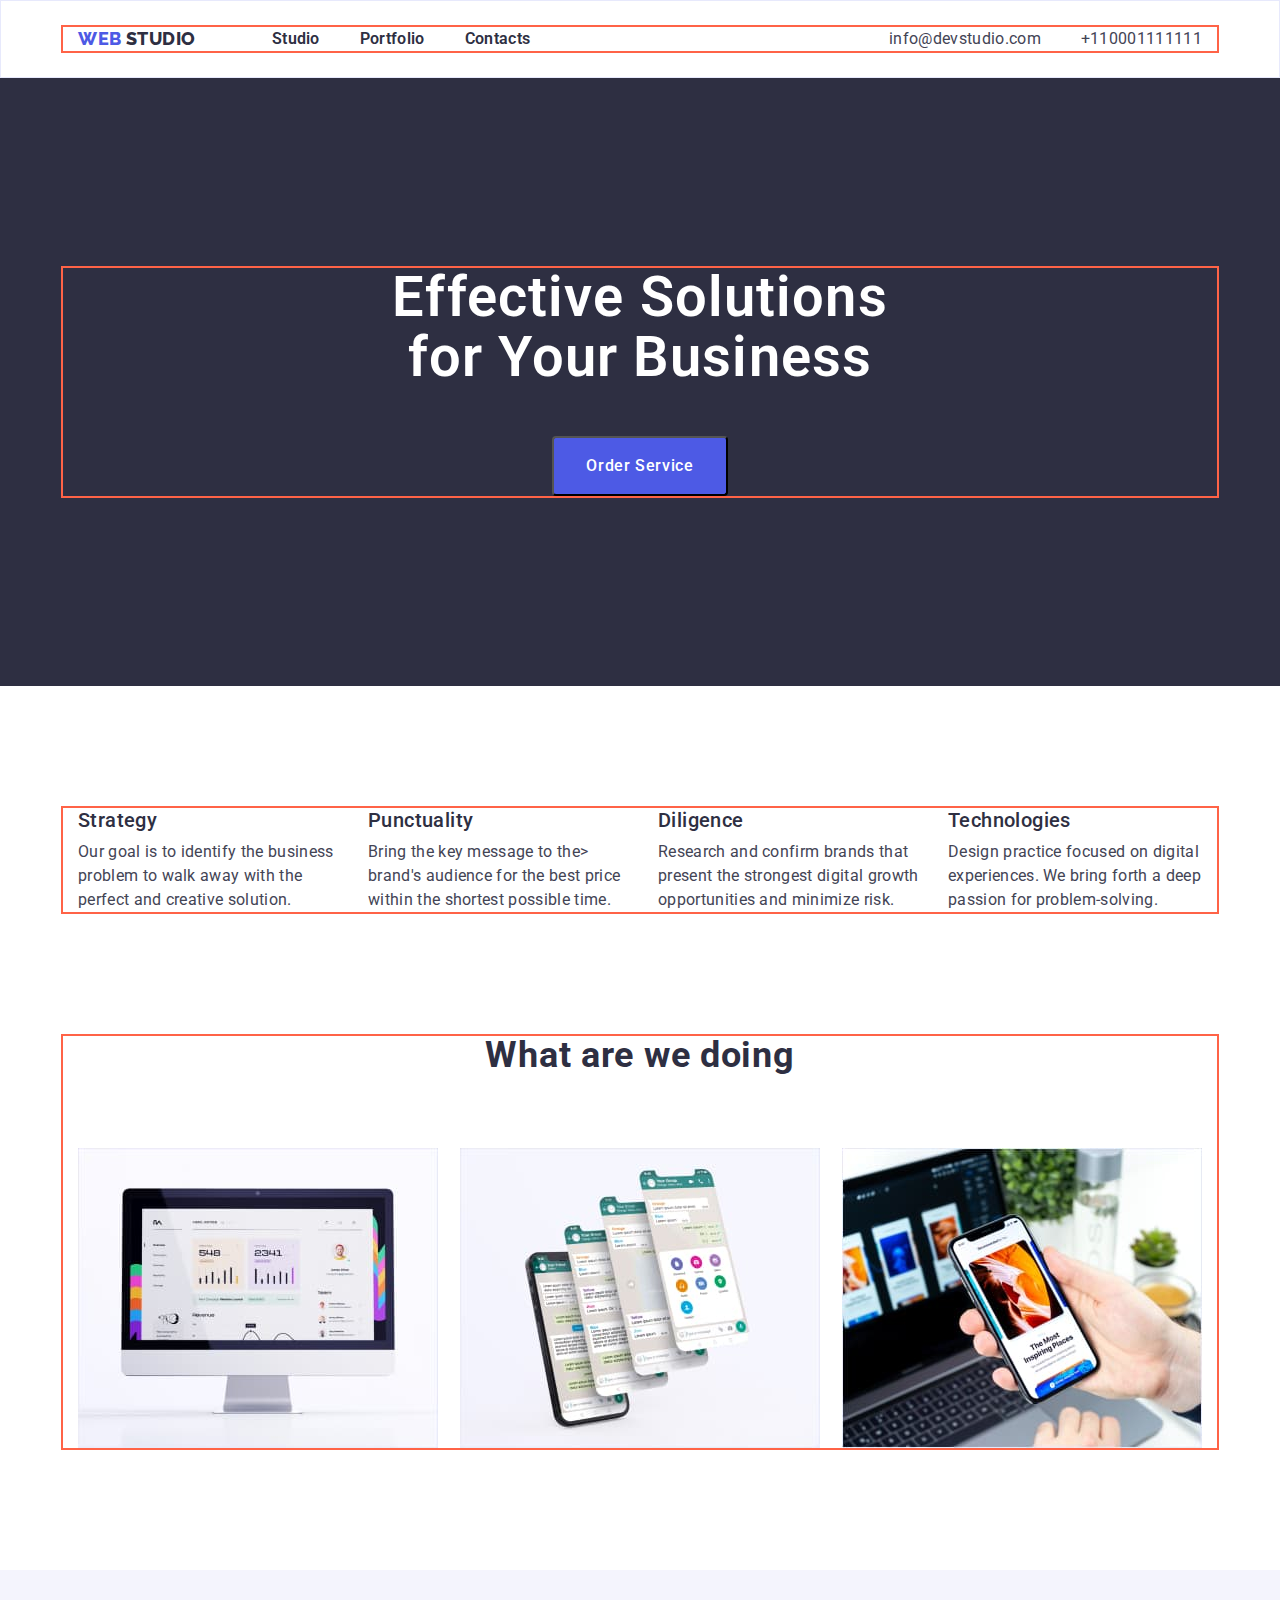
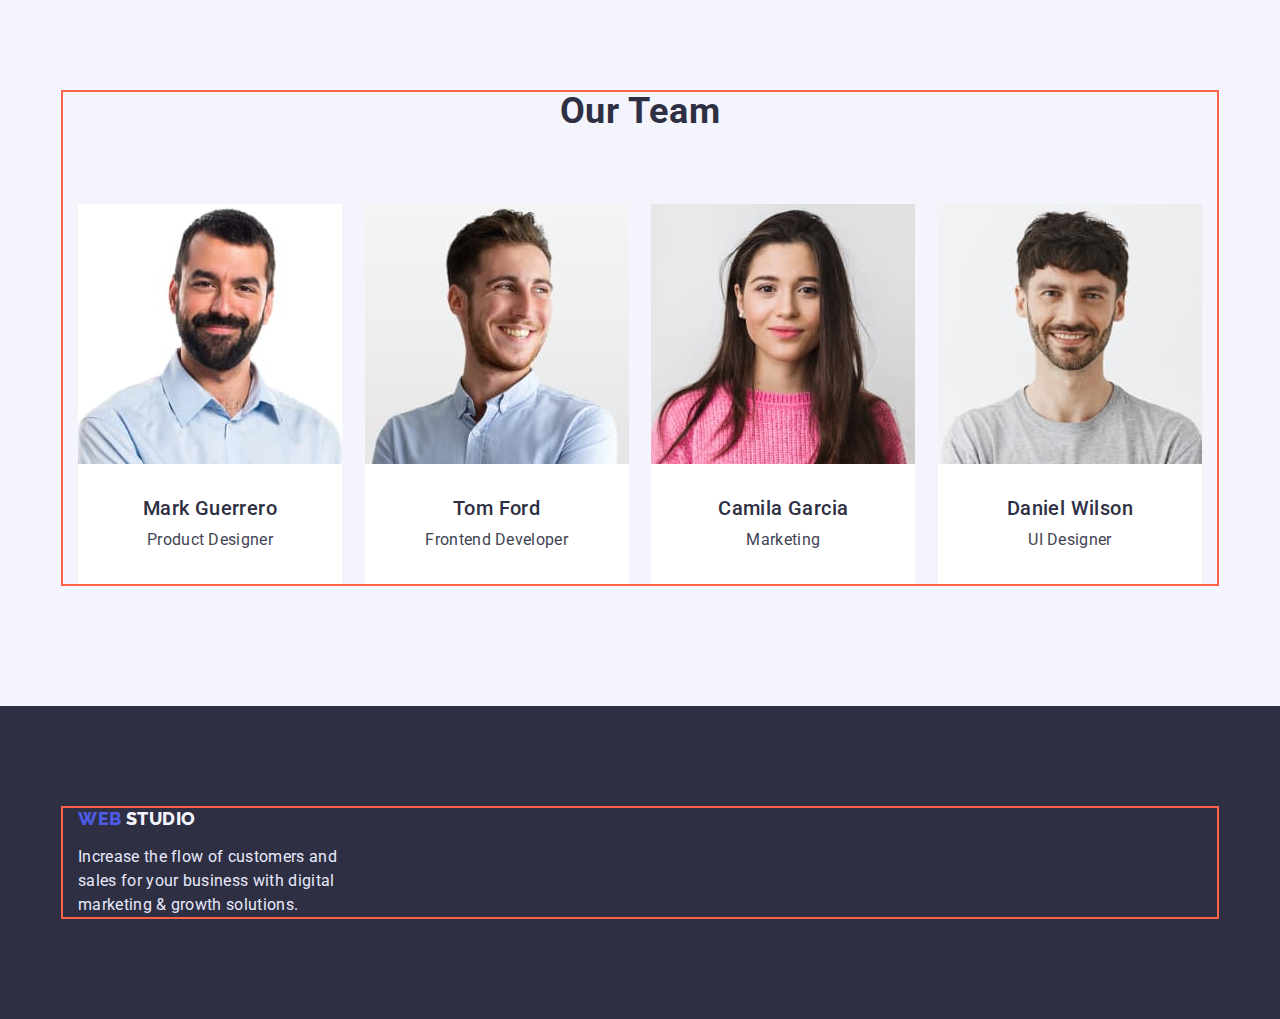
<file: index.html>
<!DOCTYPE html>
<html lang="en">
  <head>
    <meta charset="UTF-8" />
    <meta http-equiv="X-UA-Compatible" content="IE=edge" />
    <meta name="viewport" content="width=device-width, initial-scale=1.0" />
    <title>Web-Studio</title>
    <link
      rel="stylesheet"
      href="https://cdn.jsdelivr.net/npm/modern-normalize@1.1.0/modern-normalize.min.css"
    />
    <link rel="preconnect" href="https://fonts.googleapis.com" />
    <link rel="preconnect" href="https://fonts.gstatic.com" crossorigin />
    <link
      href="https://fonts.googleapis.com/css2?family=Montserrat:wght@400;700&family=Raleway:wght@800&family=Roboto:wght@400;500;700&display=swap"
      rel="stylesheet"
    />
    <link rel="stylesheet" href="./css/styles.css" />
  </head>
  <body>
    <!-- header -->
    <header class="page-header">
      <div class="container page-header-container">
        <nav class="page-nav">
          <a class="logo link" href="./index.html">
            <span class="header-logo-web">WEB</span>
            <span class="header-logo-studio">STUDIO</span>
          </a>
          <ul class="list">
            <li class="menu-item">
              <a class="menu-link link" href="./index.html">Studio</a>
            </li>
            <li class="menu-item">
              <a class="menu-link link" href="./portfolio.html">Portfolio</a>
            </li>
            <li class="menu-item">
              <a class="menu-link link" href="./contacts.html">Contacts</a>
            </li>
          </ul>
        </nav>
        <ul class="contact list">
          <li class="contact-item">
            <a class="contact-mail link" href="mailto:info@devstudio.com"
              >info@devstudio.com</a
            >
          </li>
          <li class="contact-item">
            <a class="contact-phone-number link" href="tel:+110001111111"
              >+110001111111</a
            >
          </li>
        </ul>
      </div>
    </header>
    <!-- main -->
    <main>
      <!-- hero -->
      <section class="hero">
        <div class="container">
          <h1 class="hero-title">Effective Solutions for Your Business</h1>
          <button class="modal-btn" type="button">Order Service</button>
        </div>
      </section>
      <!-- goals and Benefits -->
      <section class="goals-and-benefits">
        <div class="container">
          <h2 hidden>Goals and Benefits</h2>
          <ul class="list feature">
            <li class="strategy">
              <h3 class="goals-and-benefits-title">Strategy</h3>
              <p class="goals-and-benefits-item">
                Our goal is to identify the business problem to walk away with
                the perfect and creative solution.
              </p>
            </li>
            <li class="punctuality">
              <h3 class="goals-and-benefits-title">Punctuality</h3>
              <p class="goals-and-benefits-item">
                Bring the key message to the> brand's audience for the best
                price within the shortest possible time.
              </p>
            </li>
            <li class="diligence">
              <h3 class="goals-and-benefits-title">Diligence</h3>
              <p class="goals-and-benefits-item">
                Research and confirm brands that present the strongest digital
                growth opportunities and minimize risk.
              </p>
            </li>
            <li class="technologies">
              <h3 class="goals-and-benefits-title">Technologies</h3>
              <p class="goals-and-benefits-item">
                Design practice focused on digital experiences. We bring forth a
                deep passion for problem-solving.
              </p>
            </li>
          </ul>
        </div>
      </section>
      <!-- what are we doing -->
      <section class="what-are-we-doing">
        <div class="container">
          <h2 class="what-are-we-doing-title">What are we doing</h2>
          <ul class="list images">
            <li>
              <img
                src="./img/services_section/img1.jpg"
                alt="desktop sites"
                width="360px"
                height="300px"
              />
            </li>
            <li>
              <img
                src="./img/services_section/img2.jpg"
                alt="mobile applications"
                width="360px"
                height="300px"
              />
            </li>
            <li>
              <img
                src="./img/services_section/img3.jpg"
                alt="dating websites"
                width="360px"
                height="300px"
              />
            </li>
          </ul>
        </div>
      </section>
      <!-- our team -->
      <section class="our-team-background">
        <div class="container team">
          <h2 class="our-team">Our Team</h2>
          <ul class="list images">
            <li class="foto-background card">
              <img
                src="./img/team/mark_guerrero.jpg"
                alt="Mark Guerrero"
                width="264px"
                height="260px"
              />
              <div class="explanation-for-cards-studio">
                <h3 class="name-team">Mark Guerrero</h3>
                <p class="job-title">Product Designer</p>
              </div>
            </li>
            <li class="foto-background card">
              <img
                src="./img/team/tom_ford.jpg"
                alt="Tom Ford"
                width="264px"
                height="260px"
              />
              <div class="explanation-for-cards-studio">
                <h3 class="name-team">Tom Ford</h3>
                <p class="job-title">Frontend Developer</p>
              </div>
            </li>
            <li class="foto-background card">
              <img
                src="./img/team/camila_garcia.jpg"
                alt="Camila Garcia"
                width="264px"
                height="260px"
              />
              <div class="explanation-for-cards-studio">
                <h3 class="name-team">Camila Garcia</h3>
                <p class="job-title">Marketing</p>
              </div>
            </li>
            <li class="foto-background card">
              <img
                src="./img/team/daniel_wilson.jpg"
                alt="Daniel Wilson"
                width="264px"
                height="260px"
              />
              <div class="explanation-for-cards-studio">
                <h3 class="name-team">Daniel Wilson</h3>
                <p class="job-title">UI Designer</p>
              </div>
            </li>
          </ul>
        </div>
      </section>
    </main>
    <!-- footer -->
    <footer class="footer">
      <div class="container">
        <h2 hidden>Call to action</h2>
        <a class="logo link" href="index.html">
          <span class="footer-logo-web">WEB</span>
          <span class="footer-logo-studio">STUDIO</span>
        </a>
        <p class="call-to-action">
          Increase the flow of customers and sales for your business with
          digital marketing & growth solutions.
        </p>
      </div>
    </footer>
  </body>
</html>
</file>
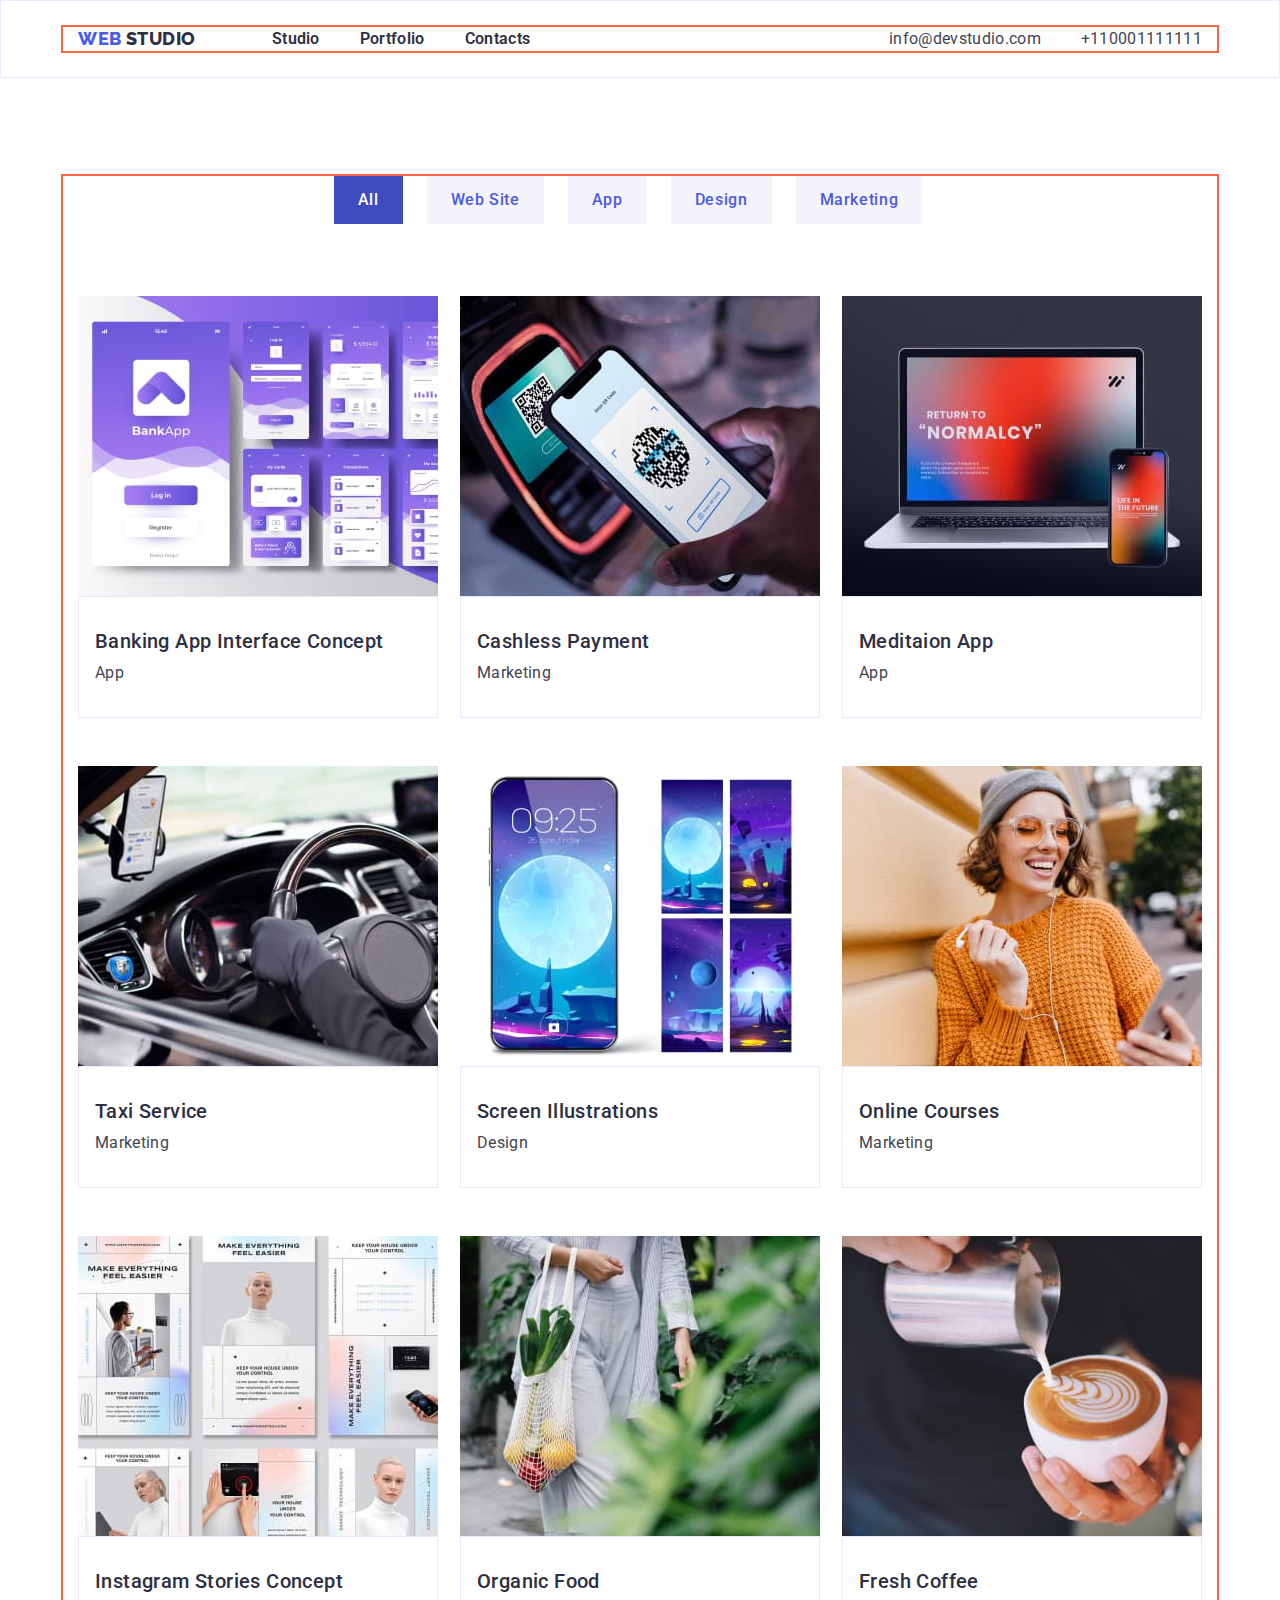
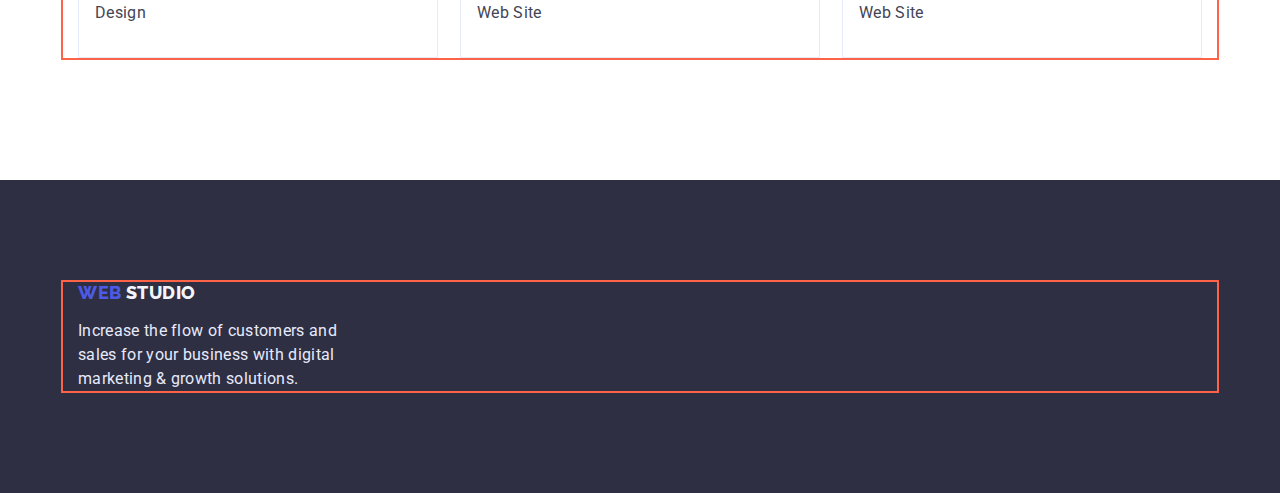
<file: portfolio.html>
<!DOCTYPE html>
<html lang="en">
  <head>
    <meta charset="UTF-8" />
    <meta http-equiv="X-UA-Compatible" content="IE=edge" />
    <meta name="viewport" content="width=device-width, initial-scale=1.0" />
    <title>Portfolio</title>
    <link
      rel="stylesheet"
      href="https://cdn.jsdelivr.net/npm/modern-normalize@1.1.0/modern-normalize.min.css"
    />
    <link rel="preconnect" href="https://fonts.googleapis.com" />
    <link rel="preconnect" href="https://fonts.gstatic.com" crossorigin />
    <link
      href="https://fonts.googleapis.com/css2?family=Montserrat:wght@400;700&family=Raleway:wght@800&family=Roboto:wght@400;500;700&display=swap"
      rel="stylesheet"
    />
    <link rel="stylesheet" href="./css/styles.css" />
  </head>
  <body>
    <!-- header -->
    <header class="page-header">
      <div class="container page-header-container">
        <nav class="page-nav">
          <a class="logo link" href="./index.html">
            <span class="header-logo-web">WEB</span>
            <span class="header-logo-studio">STUDIO</span>
          </a>
          <ul class="menu list">
            <li class="menu-item">
              <a class="menu-link link" href="./index.html">Studio</a>
            </li>
            <li class="menu-item">
              <a class="menu-link link" href="./portfolio.html">Portfolio</a>
            </li>
            <li class="menu-item">
              <a class="menu-link link" href="./contacts.html">Contacts</a>
            </li>
          </ul>
        </nav>
        <ul class="contact list">
          <li class="contact-item">
            <a class="contact-mail link" href="mailto:info@devstudio.com"
              >info@devstudio.com</a
            >
          </li>
          <li class="contact-item">
            <a class="contact-phone-number link" href="tel:+110001111111"
              >+110001111111</a
            >
          </li>
        </ul>
      </div>
    </header>
    <!--main-->
    <main>
      <section class="portfolio">
        <div class="container">
          <h2 hidden>Portfolio</h2>
          <!--portfolio button-->
          <nav class="portfolio-nav">
            <ul class="list">
              <li class="portfilio-label">
                <button class="filter-btn-active" type="button">All</button>
              </li>
              <li class="portfilio-label">
                <button class="filter-btn" type="button">Web Site</button>
              </li>
              <li class="portfilio-label">
                <button class="filter-btn" type="button">App</button>
              </li>
              <li class="portfilio-label">
                <button class="filter-btn" type="button">Design</button>
              </li>
              <li class="portfilio-label">
                <button class="filter-btn" type="button">Marketing</button>
              </li>
            </ul>
          </nav>
          <!--portfolio work-->
          <ul class="list images">
            <li>
              <img
                src="./img/portfolio/banking-app-interface-concept.jpg"
                alt="Banking App Interface Concept"
                width="360px"
                height="300px"
              />
              <div class="explanation-for-cards-portfolio">
                <h3 class="portfolio-industry">
                  Banking App Interface Concept
                </h3>
                <p class="portfolio-service">App</p>
              </div>
            </li>
            <li>
              <img
                src="./img/portfolio/cashless-payment.jpg"
                alt="Cashless Payment"
                width="360px"
                height="300px"
              />
              <div class="explanation-for-cards-portfolio">
                <h3 class="portfolio-industry">Cashless Payment</h3>
                <p class="portfolio-service">Marketing</p>
              </div>
            </li>
            <li>
              <img
                src="./img/portfolio/meditaion-app.jpg"
                alt="Meditaion App"
                width="360px"
                height="300px"
              />
              <div class="explanation-for-cards-portfolio">
                <h3 class="portfolio-industry">Meditaion App</h3>
                <p class="portfolio-service">App</p>
              </div>
            </li>
            <li>
              <img
                src="./img/portfolio/taxi-service.jpg"
                alt="Taxi Service"
                width="360px"
                height="300px"
              />
              <div class="explanation-for-cards-portfolio">
                <h3 class="portfolio-industry">Taxi Service</h3>
                <p class="portfolio-service">Marketing</p>
              </div>
            </li>
            <li>
              <img
                src="./img/portfolio/screen-illustrations.jpg"
                alt="Screen Illustrations"
                width="360px"
                height="300px"
              />
              <div class="explanation-for-cards-portfolio">
                <h3 class="portfolio-industry">Screen Illustrations</h3>
                <p class="portfolio-service">Design</p>
              </div>
            </li>
            <li>
              <img
                src="./img/portfolio/online-courses.jpg"
                alt="Online Courses"
                width="360px"
                height="300px"
              />
              <div class="explanation-for-cards-portfolio">
                <h3 class="portfolio-industry">Online Courses</h3>
                <p class="portfolio-service">Marketing</p>
              </div>
            </li>
            <li>
              <img
                src="./img/portfolio/instagram-stories-concept.jpg"
                alt="Instagram Stories Concept"
                width="360px"
                height="300px"
              />
              <div class="explanation-for-cards-portfolio">
                <h3 class="portfolio-industry">Instagram Stories Concept</h3>
                <p class="portfolio-service">Design</p>
              </div>
            </li>
            <li>
              <img
                src="./img/portfolio/organic-food.jpg"
                alt="Organic Food"
                width="360px"
                height="300px"
              />
              <div class="explanation-for-cards-portfolio">
                <h3 class="portfolio-industry">Organic Food</h3>
                <p class="portfolio-service">Web Site</p>
              </div>
            </li>
            <li>
              <img
                src="./img/portfolio/fresh-coffee.jpg"
                alt="Fresh Coffee"
                width="360px"
                height="300px"
              />
              <div class="explanation-for-cards-portfolio">
                <h3 class="portfolio-industry">Fresh Coffee</h3>
                <p class="portfolio-service">Web Site</p>
              </div>
            </li>
          </ul>
        </div>
      </section>
    </main>
    <!-- footer -->
    <footer class="footer">
      <div class="container">
        <h2 hidden>Call to action</h2>
        <a class="logo link" href="index.html">
          <span class="footer-logo-web">WEB</span>
          <span class="footer-logo-studio">STUDIO</span>
        </a>
        <p class="call-to-action">
          Increase the flow of customers and sales for your business with
          digital marketing & growth solutions.
        </p>
      </div>
    </footer>
  </body>
</html>
</file>
<file: css/styles.css>
:root {
  --primary-font: Roboto, sans-serif;
  --secondary-font: Raleway, sans-serif;
  --primary-text-color: #2e2f42;
  --secondary-text-color: #434455;
  --hero-text-color: #ffffff;
  --footer-text-color: #e7e9fc;
  --accent-color: #4d5ae5;
  --primary-text-font-size: 16px;
}

h1,
h2,
h3,
h4,
p {
  margin-top: 0;
  margin-bottom: 0;
}

ul,
ol {
  margin-top: 0;
  margin-bottom: 0;
  padding-left: 0;
}

img {
  display: block;
}

button {
  cursor: pointer;
}

.list {
  list-style: none;
  display: flex;
}

.link {
  text-decoration: none;
}

body {
  font-family: var(--primary-font);
}

.container {
  margin-left: auto;
  margin-right: auto;
  width: 1158px;
  padding-left: 15px;
  padding-right: 15px;
  border: 2px solid tomato;
}

/* header */

.page-header {
  padding-top: 24px;
  padding-bottom: 24px;
  border: 1px solid #e7e9fc;
}

.page-header-container {
  display: flex;
  align-items: center;
}

.page-nav {
  display: flex;
  align-items: center;
}

.logo {
  margin-right: 76px;
}

.header-logo-web {
  color: var(--accent-color);
  font-family: var(--secondary-font);
  font-weight: 800;
  font-size: 18px;
  line-height: 1.33;
  letter-spacing: 0.03em;
}

.header-logo-studio {
  color: var(--primary-text-color);
  font-family: var(--secondary-font);
  font-weight: 800;
  font-size: 18px;
  line-height: 1.33;
  letter-spacing: 0.03em;
}

.menu-item:not(:last-child) {
  margin-right: 40px;
}

.menu-link {
  color: var(--primary-text-color);
  font-weight: 600;
  font-size: var(--primary-text-font-size);
  line-height: 1.5;
  letter-spacing: 0.02em;
}

.menu-link:hover,
.menu-link:focus {
  color: var(--accent-color);
}

.contact {
  align-items: center;
  margin-left: auto;
}

.contact-mail,
.contact-phone-number {
  color: var(--secondary-text-color);
  font-weight: 400;
  font-size: var(--primary-text-font-size);
  line-height: 1.5;
  letter-spacing: 0.02em;
}

.contact-mail:hover,
.contact-mail:focus {
  color: var(--accent-color);
}

.contact-phone-number:hover,
.contact-phone-number:focus {
  color: var(--accent-color);
}

.contact-mail {
  margin-right: 40px;
}

/* hero */

.hero {
  background-color: var(--primary-text-color);
  text-align: center;
  padding-top: 188px;
  padding-bottom: 188px;
}

.hero-title {
  color: var(--hero-text-color);
  font-weight: 600;
  font-size: 56px;
  line-height: 1.07;
  letter-spacing: 0.02em;
  width: 496px;
  margin: 0 auto;
  margin-bottom: 48px;
}

.modal-btn {
  color: var(--hero-text-color);
  background-color: var(--accent-color);
  font-weight: 500;
  font-family: var(--primary-font);
  font-size: var(--primary-text-font-size);
  line-height: 1.5;
  letter-spacing: 0.04em;
  padding: 16px 32px;
  border-radius: 4px;
  min-width: 170px;
}

/* goals and Benefits */

.goals-and-benefits {
  padding-top: 120px;
  padding-bottom: 120px;
}

.feature {
  justify-content: space-between;
  column-gap: 24px;
}

.goals-and-benefits-item {
  width: 266px;
}

/* what are we doing */
/* our team */
/* portffolio */

.images {
  flex-wrap: wrap;
  justify-content: space-between;
  row-gap: 48px;
}

/* .card {
  flex-basis: calc(100% - 72px) / 4;
} */

/* goals and Benefits */
/* our team */
/* portfolio work */

.goals-and-benefits-title,
.name-team,
.portfolio-industry {
  color: var(--primary-text-color);
  font-weight: 500;
  font-family: var(--primary-font);
  font-size: 20px;
  line-height: 1.2;
  letter-spacing: 0.02em;
  margin-bottom: 8px;
}

.goals-and-benefits-item,
.job-title,
.portfolio-service {
  color: var(--secondary-text-color);
  font-weight: 400;
  font-family: var(--primary-font);
  font-size: 16px;
  line-height: 1.5;
  letter-spacing: 0.02em;
}

/* what are we doing */

.what-are-we-doing {
  padding-bottom: 120px;
}

/* what are we doing */
/* our team */

.what-are-we-doing-title,
.our-team {
  color: var(--primary-text-color);
  font-weight: 700;
  font-family: var(--primary-font);
  font-size: 36px;
  line-height: 1.11;
  letter-spacing: 0.02em;
  text-align: center;
  margin-bottom: 72px;
}

/* our team */
/* portfolio */

.explanation-for-cards-studio {
  padding-top: 32px;
  padding-bottom: 32px;
}

/* our team */

.name-team,
.job-title {
  text-align: center;
}

.our-team-background {
  background-color: #f4f4fd;
  padding-top: 120px;
  padding-bottom: 120px;
}

.foto-background {
  background-color: var(--hero-text-color);
}

/* portfolio */

.portfolio {
  padding-top: 96px;
  padding-bottom: 120px;
}

.portfolio-nav {
  margin-bottom: 72px;
  display: flex;
  justify-content: center;
}

.portfilio-label {
  margin-right: 24px;
}

.filter-btn-active {
  color: var(--hero-text-color);
  background-color: #404bbf;
  font-weight: 500;
  font-family: var(--primary-font);
  font-size: var(--primary-text-font-size);
  line-height: 1.5;
  letter-spacing: 0.04em;
  padding-top: 12px;
  padding-bottom: 12px;
  padding-left: 24px;
  padding-right: 24px;
  border: none;
}

.filter-btn-active:hover,
.filter-btn-active:focus {
  color: #404bbf;
  background-color: var(--hero-text-color);
}

.filter-btn {
  color: var(--accent-color);
  background-color: #f4f4fd;
  font-weight: 500;
  font-family: var(--primary-font);
  font-size: var(--primary-text-font-size);
  line-height: 1.5;
  letter-spacing: 0.04em;
  padding-top: 12px;
  padding-bottom: 12px;
  padding-left: 24px;
  padding-right: 24px;
  border: none;
}

.explanation-for-cards-portfolio {
  padding-top: 32px;
  padding-bottom: 32px;
  padding-left: 16px;
  border: 1px solid #e7e9fc;
}

/* footer */

.footer {
  background-color: var(--primary-text-color);
  padding-top: 100px;
  padding-bottom: 100px;
}

.footer-logo-web {
  color: var(--accent-color);
  font-family: var(--secondary-font);
  font-weight: 800;
  font-size: 18px;
  line-height: 1.17;
  letter-spacing: 0.03em;
}

.footer-logo-studio {
  color: #f4f4fd;
  font-family: var(--secondary-font);
  font-weight: 800;
  font-size: 18px;
  line-height: 1.17;
  letter-spacing: 0.03em;
}

.call-to-action {
  color: var(--footer-text-color);
  font-weight: 400;
  font-family: var(--primary-font);
  font-size: var(--primary-text-font-size);
  line-height: 1.5;
  letter-spacing: 0.02em;
  width: 264px;
  margin-top: 16px;
}
</file>
